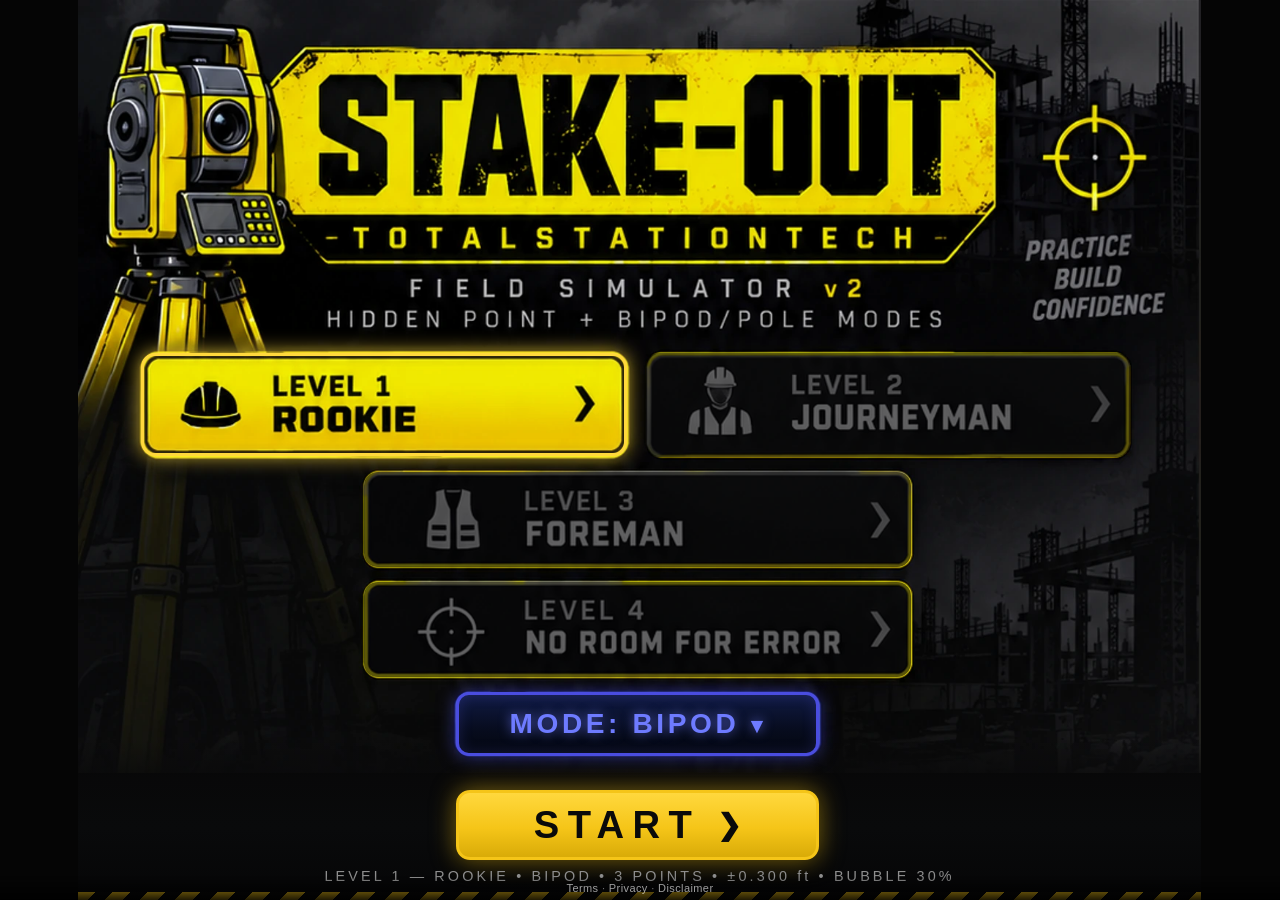
<file: index.html>
<!DOCTYPE html>
<html lang="en">
<head>
<meta charset="UTF-8" />
<meta name="viewport" content="width=device-width, initial-scale=1.0" />
<title>STAKE-OUT — TotalStationTech Field Simulator</title>
<meta name="description" content="Stake-Out: a browser-based total-station staking simulator by TotalStationTech. Hunt the hidden point, level the bubble, measure within tolerance." />
<link rel="stylesheet" href="css/styles.css" />
</head>
<body>

<!-- ====================================================================== -->
<!-- SCREEN 1 — MAIN MENU                                                   -->
<!-- ====================================================================== -->
<section id="screen-menu" class="screen">
  <div class="stage stage--menu">

    <!-- the dark apron below the artwork that carries the START button -->
    <div class="menu-band" aria-hidden="true"></div>

    <div class="course-complete" id="courseComplete" hidden>
      <span>★ COURSE COMPLETE — ALL FOUR LEVELS STAKED ★</span>
    </div>

    <!-- level select: real buttons sitting over the four rows in the art -->
    <div class="level-hit lvl1" data-level="0" role="button" tabindex="0"
         aria-label="Level 1 — Rookie"><span class="hit-ring"></span></div>
    <div class="level-hit lvl2" data-level="1" role="button" tabindex="0"
         aria-label="Level 2 — Journeyman"><span class="hit-ring"></span></div>
    <div class="level-hit lvl3" data-level="2" role="button" tabindex="0"
         aria-label="Level 3 — Foreman"><span class="hit-ring"></span></div>
    <div class="level-hit lvl4" data-level="3" role="button" tabindex="0"
         aria-label="Level 4 — No Room For Error"><span class="hit-ring"></span></div>

    <!-- mode selector, over the blue pill in the art -->
    <div class="mode-hit">
      <select id="modeSelect" aria-label="Instrument mode">
        <option value="bipod">MODE: BIPOD</option>
        <option value="pole">MODE: POLE</option>
      </select>
      <span class="mode-face" id="modeFace" aria-hidden="true">MODE: BIPOD <b>&#9662;</b></span>
    </div>

    <!-- START: not in the concept art, styled to match the level ribbons -->
    <button type="button" id="startBtn" class="ribbon-btn start-btn">
      <span class="ribbon-label">START</span>
      <span class="ribbon-chev">&#10095;</span>
    </button>

    <p class="menu-hint" id="menuHint">LEVEL 1 &mdash; ROOKIE &nbsp;&bull;&nbsp; BIPOD &nbsp;&bull;&nbsp; 3 POINTS &nbsp;&bull;&nbsp; &plusmn;0.300 ft</p>
  </div>
</section>


<!-- ====================================================================== -->
<!-- SCREEN 2 — PLAYER UI                                                   -->
<!-- ====================================================================== -->
<section id="screen-player" class="screen">
  <!-- portrait nudge, sits in the letterbox above the instrument; see
       .rotate-hint in styles.css -->
  <p class="rotate-hint">&#8635; ROTATE TO PLAY</p>

  <!-- ==================================================================== -->
  <!-- V12: THE INSTRUMENT IS A STACK OF REAL IMAGE LAYERS                  -->
  <!-- Every piece of the V12 art is its own <img>, registered to the same  -->
  <!-- 1920x960 frame and placed in percentages of it (see "SCREEN 2" in    -->
  <!-- styles.css). Nothing below recreates the artwork in CSS. The parts   -->
  <!-- that move -- triangles, point glow, bubble, LCD digits -- are drawn  -->
  <!-- onto canvases from sprites cut from the same art (js/ui-skin.js).   -->
  <!-- The art is generated from reference/UI_scaled_up by                  -->
  <!-- tools/prep_v12_layers.py.                                            -->
  <!-- ==================================================================== -->
  <div class="stage stage--player" id="playerStage">

    <!-- static art, back to front -->
    <picture><source type="image/webp" srcset="assets/img/v12/bezel.webp" /><img class="layer layer-bezel" src="assets/img/v12/bezel.png" alt="" draggable="false" /></picture>
    <picture><source type="image/webp" srcset="assets/img/v12/screen.webp" /><img class="layer layer-screen" src="assets/img/v12/screen.png" alt="" draggable="false" /></picture>
    <picture><source type="image/webp" srcset="assets/img/v12/logo_top.webp" /><img class="layer layer-logo-top" src="assets/img/v12/logo_top.png" alt="" draggable="false" /></picture>
    <picture><source type="image/webp" srcset="assets/img/v12/logo_bottom.webp" /><img class="layer layer-logo-bottom" src="assets/img/v12/logo_bottom.png" alt="" draggable="false" /></picture>

    <!-- header: LEVEL X | POINT Y OF Z, in the black strip either side of the
         logo at the top of the bezel -->
    <div class="hud-head">
      <span class="hud-side hud-left"><span class="hud-y">LEVEL</span> <span class="hud-w" id="hudLevel">1</span></span>
      <span class="hud-side hud-right"><span class="hud-y">POINT</span> <span class="hud-w" id="hudPoint">1</span>
        <span class="hud-y">OF</span> <span class="hud-w" id="hudTotal">3</span></span>
    </div>

    <!-- ------------------------------------------------------------------ -->
    <!-- THE TWO DATA-COLLECTOR PANELS                                       -->
    <!-- Each gauge is its face (an image layer cut from the art, so it can  -->
    <!-- grey out on its own), a canvas for the moving parts, and a frame.   -->
    <!-- The frame lies over the panel outline painted into the art and      -->
    <!-- re-colours it: yellow for POINT POSITION, green for BUBBLE LEVEL,   -->
    <!-- thin while idle and bold while that panel is the one the player may -->
    <!-- touch. app.js drives .is-active / .is-idle on the frames and        -->
    <!-- .is-dim on the faces, canvases and readouts, from the engine's      -->
    <!-- onPanelState.                                                       -->
    <!-- ------------------------------------------------------------------ -->

    <!-- left panel: point position — YELLOW frame -->
    <picture><source type="image/webp" srcset="assets/img/v12/dial_face.webp" /><img class="layer layer-dial" src="assets/img/v12/dial_face.png" alt="" draggable="false" id="dialFace" /></picture>
    <canvas id="posCanvas" class="gauge pos-gauge" width="856" height="856"
            aria-label="Point position gauge"></canvas>
    <div class="panel-frame frame-pos is-idle" id="framePos" aria-hidden="true"></div>

    <!-- right panel: bubble level — GREEN frame.
         data-nomeasure is load-bearing: the vial is a CONTROL surface, not a
         measure surface. Without it the stage's tap-to-measure handler treats
         every touch on the vial as a shot, which on a phone means each attempt
         to level the bubble logs a point and resets the bubble underneath your
         thumb. Harmless on desktop (you steer by hovering, never clicking);
         fatal on touch, where steering IS touching. -->
    <picture><source type="image/webp" srcset="assets/img/v12/vial_face.webp" /><img class="layer layer-vial" src="assets/img/v12/vial_face.png" alt="" draggable="false" id="vialFace" /></picture>
    <canvas id="bubbleCanvas" class="gauge bub-gauge" width="860" height="860"
            data-nomeasure aria-label="Bubble level gauge"></canvas>
    <div class="panel-frame frame-bub is-idle" id="frameBub" aria-hidden="true"></div>

    <!-- numeric readouts, in the LEFT / RIGHT and TO / AWAY boxes. The spans
         carry the values as text (screen readers, headless checks); the
         canvas shows them in the V12 LCD glyphs. -->
    <div class="readout ro-1">
      <canvas class="ro-canvas" id="roCanvasLR" aria-hidden="true"></canvas>
      <span class="ro-v" id="roLeft">---</span>
      <span class="ro-v" id="roRight">---</span>
      <span class="ro-u">ft</span>
    </div>
    <div class="readout ro-2">
      <canvas class="ro-canvas" id="roCanvasTA" aria-hidden="true"></canvas>
      <span class="ro-v" id="roTo">---</span>
      <span class="ro-v" id="roAway">---</span>
      <span class="ro-u">ft</span>
    </div>

    <!-- TIMESTAMP: the level stopwatch, in the right-hand LCD box -->
    <div class="lcd" id="lcdClock" role="timer" aria-label="Level elapsed time">
      <canvas class="lcd-canvas" id="lcdCanvas" aria-hidden="true"></canvas>
    </div>

    <!-- the pads and MEASURE buttons: real art, one image each, so each can
         show its own state -->
    <picture><source type="image/webp" srcset="assets/img/v12/pad_l.webp" /><img class="layer layer-pad-l" src="assets/img/v12/pad_l.png" alt="" draggable="false" id="artPadL" /></picture>
    <picture><source type="image/webp" srcset="assets/img/v12/pad_r.webp" /><img class="layer layer-pad-r" src="assets/img/v12/pad_r.png" alt="" draggable="false" id="artPadR" /></picture>
    <picture><source type="image/webp" srcset="assets/img/v12/meas_l.webp" /><img class="layer layer-meas-l" src="assets/img/v12/meas_l.png" alt="" draggable="false" id="artMeasL" /></picture>
    <picture><source type="image/webp" srcset="assets/img/v12/meas_r.webp" /><img class="layer layer-meas-r" src="assets/img/v12/meas_r.png" alt="" draggable="false" id="artMeasR" /></picture>

    <!-- ------------------------------------------------------------------ -->
    <!-- TOUCH CONTROLS                                                       -->
    <!-- Real hotspots sitting over the two round pads and the MEASURE       -->
    <!-- buttons in the art. The pads do DIFFERENT jobs: the left is a       -->
    <!-- four-way D-pad for walking, the right an analog joystick for the    -->
    <!-- bubble. Both MEASURE buttons fire the same shot the desktop click   -->
    <!-- fires. Pointer events, so a mouse on desktop uses this identical    -->
    <!-- path -- no touch-only branch.                                       -->
    <!-- data-nomeasure marks the whole cluster as "do not let the global     -->
    <!-- tap-to-measure handler see taps that started in here".               -->
    <!-- V12 changes only WHERE these sit (on the new art) and how big they  -->
    <!-- are -- the elements, classes and bindings are exactly V11.2's.      -->
    <!-- ------------------------------------------------------------------ -->
    <div class="tc" id="touchControls" data-nomeasure>
      <!-- LEFT pad: a real four-way D-PAD. Discrete up/down/left/right, one
           direction per thumb, no diagonals and no analog travel. Four wedges
           tile the whole pad, so every pixel of it belongs to exactly one
           direction. -->
      <button type="button" tabindex="-1" class="tc-hit tc-dir dir-up"    data-dir="up"    aria-label="Walk up"></button>
      <button type="button" tabindex="-1" class="tc-hit tc-dir dir-left"  data-dir="left"  aria-label="Walk left"></button>
      <button type="button" tabindex="-1" class="tc-hit tc-dir dir-right" data-dir="right" aria-label="Walk right"></button>
      <button type="button" tabindex="-1" class="tc-hit tc-dir dir-down"  data-dir="down"  aria-label="Walk down"></button>

      <!-- RIGHT pad: the analog joystick that levels the bubble. One round
           zone covering the whole pad; the nub follows the thumb so you can
           see what the stick registered. -->
      <div class="tc-stick stick-r" id="stickBubble" role="button" tabindex="-1"
           aria-label="Bubble level stick"><span class="stick-nub"></span></div>

      <button type="button" tabindex="-1" class="tc-hit tc-measure meas-l" aria-label="Measure" disabled></button>
      <button type="button" tabindex="-1" class="tc-hit tc-measure meas-r" aria-label="Measure" disabled></button>
    </div>

    <!-- the way out of a level with a thumb: the TOTALSTATIONTECH plate along
         the bottom of the bezel quits to the main menu, same as ESC. -->
    <button type="button" id="quitPlate" class="quit-plate" data-nomeasure
            aria-label="Quit to the main menu"></button>

    <p class="shot-msg" id="shotMsg"></p>

    <!-- start gate -->
    <div class="start-gate" id="startGate">
      <div>
        <p class="sg-1">PRESS SPACEBAR</p>
        <p class="sg-2">OR CLICK TO START</p>
        <p class="sg-3">W A S D <em>or the LEFT D-PAD</em> to walk &nbsp;&bull;&nbsp; the <em>RIGHT JOYSTICK</em>, the arrow keys, or the cursor held on the vial levels the bubble (inverted) &mdash; let go and it runs back out<br />
           Only the <em>boldly framed</em> panel is live &nbsp;&bull;&nbsp; BIPOD hands control back and forth; POLE keeps both live at once<br />
           MEASURE unlocks when both panels go live<br />
           Tap the <em>TOTALSTATIONTECH plate</em> or press <em>ESC</em> to quit to the menu</p>
      </div>
    </div>
  </div>
</section>


<!-- ====================================================================== -->
<!-- SCREEN 3 — FIELD REPORT                                                -->
<!-- ====================================================================== -->
<section id="screen-report" class="screen">
  <div class="stage stage--report">

    <div class="report-band" aria-hidden="true"></div>

    <!-- meta block values (labels are baked into the artwork) -->
    <div class="meta-val meta-1" id="metaJob">STAKE-OUT SIM</div>
    <div class="meta-val meta-2" id="metaDate">&mdash;</div>
    <div class="meta-val meta-3" id="metaOperator">FIELD CREW</div>
    <div class="meta-val meta-4" id="metaInstrument">SIMULATED TS</div>

    <!-- the ten row slots, drawn over the artwork's table body -->
    <div class="report-body" id="reportBody"></div>

    <!-- summary figures -->
    <div class="sum sum-1" id="sumTotal">0</div>
    <div class="sum sum-2 ok" id="sumPassed">0</div>
    <div class="sum sum-3 bad" id="sumFailed">0</div>
    <div class="sum sum-4" id="sumRate">0%</div>

    <!-- buttons: new, styled to match the report's ticket look -->
    <div class="report-actions">
      <button type="button" id="saveQuitBtn" class="ticket-btn ticket-btn--ghost">SAVE / QUIT</button>
      <button type="button" id="continueBtn" class="ticket-btn">CONTINUE &#10095;</button>
    </div>
    <p class="report-note" id="reportNote"></p>
  </div>
</section>

<!-- ====================================================================== -->
<!-- DOWNLOAD-CONFIRM MODAL                                                 -->
<!-- Everything you read here -- the header, the CSV mark, the question and -->
<!-- both button plates -- is painted into download_menu_only.png. The      -->
<!-- three buttons below are transparent hotspots laid over the art where   -->
<!-- it draws them, so the modal is the artwork and the controls are real.  -->
<!-- ====================================================================== -->
<div class="dl-overlay" id="dlOverlay" hidden>
  <div class="dl-card" id="dlCard" role="dialog" aria-modal="true"
       aria-label="Do you wish to download the scorecard?">
    <button type="button" class="dl-hit dl-yes"   id="dlYes"   aria-label="Heck yeah, download the scorecard"></button>
    <button type="button" class="dl-hit dl-no"    id="dlNo"    aria-label="lol no, skip the download"></button>
    <button type="button" class="dl-hit dl-close" id="dlClose" aria-label="Close without downloading"></button>
  </div>
</div>

<!-- Legal links for the training simulator. No consent gate: nothing is
     uploaded and nothing here feeds field layout. Kept outside the screens
     so it never lands on the measured instrument art. -->
<div id="legalBar">
  <a href="https://totalstationtech.com/terms.html" target="_blank" rel="noopener">Terms</a> &middot;
  <a href="https://totalstationtech.com/privacy.html" target="_blank" rel="noopener">Privacy</a> &middot;
  <a href="https://totalstationtech.com/disclaimer.html" target="_blank" rel="noopener">Disclaimer</a>
</div>

<script src="js/game-engine.js"></script>
<script src="js/ui-skin.js"></script>
<script src="js/app.js"></script>
</body>
</html>
</file>
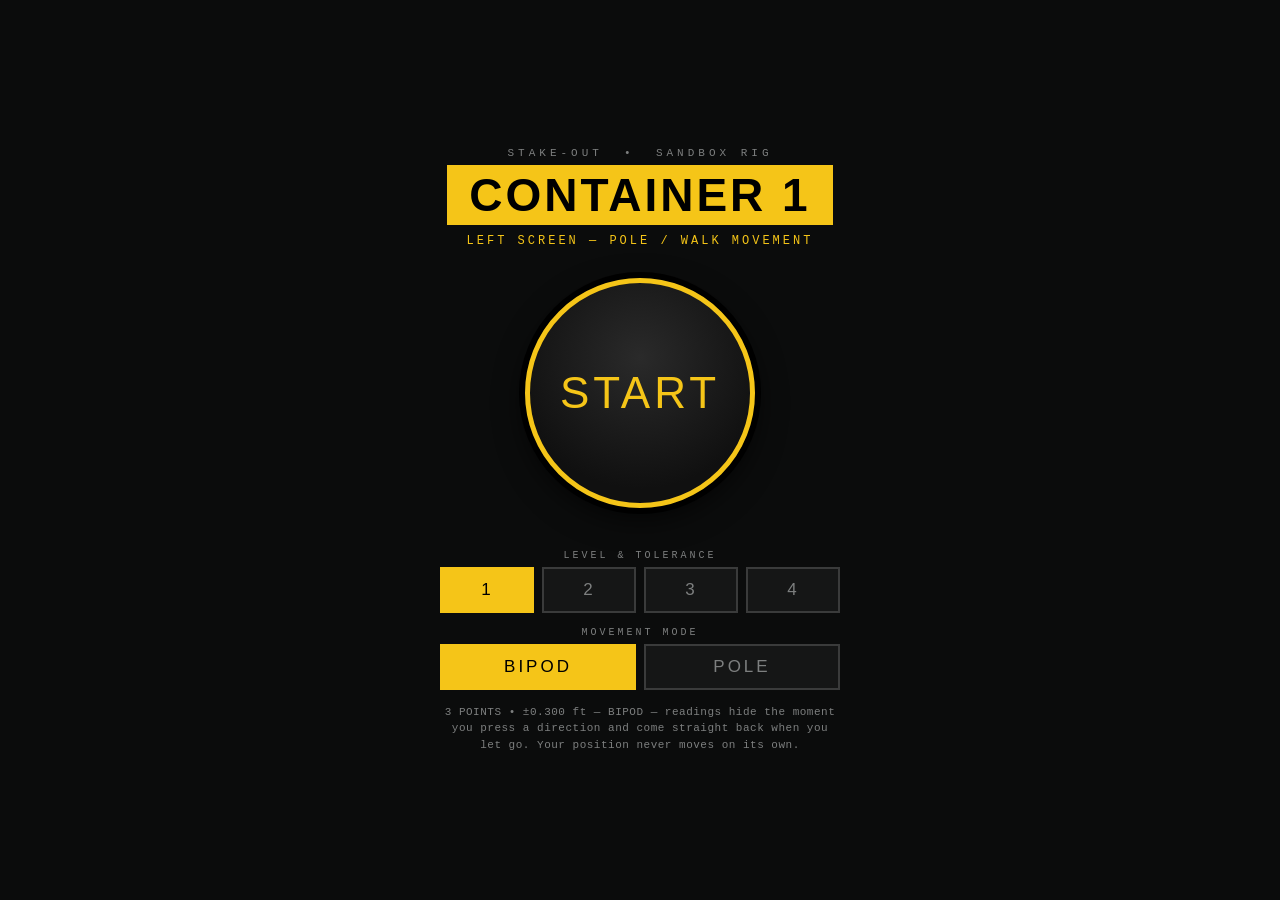
<file: sandbox-test/index.html>
<!DOCTYPE html>
<html lang="en">
<head>
<meta charset="UTF-8" />
<meta name="viewport" content="width=device-width, initial-scale=1.0, viewport-fit=cover, maximum-scale=1.0, user-scalable=no" />
<title>STAKE-OUT — Sandbox Test Container</title>
<meta name="robots" content="noindex" />
<meta name="description" content="Isolated sandbox rig for testing Stake-Out screen mechanics one at a time. Not the game." />
<!-- inline so the rig pulls in no external asset of any kind -->
<link rel="icon" href="data:image/svg+xml,%3Csvg xmlns='http://www.w3.org/2000/svg' viewBox='0 0 32 32'%3E%3Crect width='32' height='32' fill='%230b0c0c'/%3E%3Ccircle cx='16' cy='16' r='9' fill='none' stroke='%23f5c518' stroke-width='3'/%3E%3C/svg%3E" />
<link rel="stylesheet" href="css/sandbox.css" />
</head>
<body>

<!-- ====================================================================== -->
<!-- START — the entry point. Nothing else is live until START is pressed.  -->
<!-- ====================================================================== -->
<section id="screen-start" class="screen is-active">
  <div class="start-wrap">
    <p class="sb-kicker">STAKE-OUT &nbsp;&bull;&nbsp; SANDBOX RIG</p>
    <h1 class="sb-title">CONTAINER 1</h1>
    <p class="sb-sub">LEFT SCREEN — POLE / WALK MOVEMENT</p>

    <button type="button" id="startBtn" class="start-btn">START</button>

    <!-- test-rig options. Not part of the shipping game shell. -->
    <div class="opt-block">
      <p class="opt-label">LEVEL &amp; TOLERANCE</p>
      <div class="opt-row" id="levelPicker">
        <button type="button" class="opt-btn is-on" data-level="0">1</button>
        <button type="button" class="opt-btn" data-level="1">2</button>
        <button type="button" class="opt-btn" data-level="2">3</button>
        <button type="button" class="opt-btn" data-level="3">4</button>
      </div>

      <p class="opt-label">MOVEMENT MODE</p>
      <div class="opt-row" id="modePicker">
        <button type="button" class="opt-btn wide is-on" data-mode="bipod">BIPOD</button>
        <button type="button" class="opt-btn wide" data-mode="pole">POLE</button>
      </div>

      <p class="opt-hint" id="optHint">&nbsp;</p>
    </div>
  </div>
</section>


<!-- ====================================================================== -->
<!-- CONTAINER 1 — position gauge, readout cards, 4-way pad, MEASURE.       -->
<!-- No bubble vial, no clock, no right-screen anything.                    -->
<!-- ====================================================================== -->
<section id="screen-c1" class="screen">
  <div class="rig" id="rig">

    <header class="hud">
      <button type="button" id="backBtn" class="hud-back" aria-label="Back to start">&#10094;</button>
      <span class="hud-seg"><i>LVL</i> <b id="hudLevel">1</b></span>
      <span class="hud-seg"><i>PT</i> <b id="hudPoint">1</b> <i>/</i> <b id="hudTotal">3</b></span>
      <span class="hud-seg"><i>MODE</i> <b id="hudMode">BIPOD</b></span>
      <span class="hud-seg"><i>TOL</i> <b id="hudTol">0.300</b></span>
    </header>

    <!-- the round "map": dial face, yellow directional arrows, and the white
         point pip that hides itself while a direction is held -->
    <div class="gauge-wrap">
      <canvas id="posCanvas" class="gauge" width="856" height="856"
              aria-label="Point position gauge"></canvas>
    </div>

    <!-- live readout cards -->
    <div class="cards">
      <div class="card" id="cardLR">
        <div class="card-heads">
          <span id="hLeft">LEFT</span><span id="hRight">RIGHT</span>
        </div>
        <div class="card-val"><b id="vLR">---</b><i>ft</i></div>
      </div>
      <div class="card" id="cardTA">
        <div class="card-heads">
          <span id="hTo">TO</span><span id="hAway">AWAY</span>
        </div>
        <div class="card-val"><b id="vTA">---</b><i>ft</i></div>
      </div>
    </div>

    <!-- controls: discrete 4-way pad + the ONLY thing that measures -->
    <div class="controls">
      <div class="dpad" id="dpad">
        <button type="button" tabindex="-1" class="dbtn d-up"    data-dir="up"    aria-label="Walk up">&#9650;</button>
        <button type="button" tabindex="-1" class="dbtn d-left"  data-dir="left"  aria-label="Walk left">&#9664;</button>
        <button type="button" tabindex="-1" class="dbtn d-right" data-dir="right" aria-label="Walk right">&#9654;</button>
        <button type="button" tabindex="-1" class="dbtn d-down"  data-dir="down"  aria-label="Walk down">&#9660;</button>
        <span class="dpad-hub" aria-hidden="true"></span>
      </div>

      <button type="button" id="measureBtn" class="measure" aria-label="Measure point">
        <span>MEASURE</span>
      </button>
    </div>

    <p class="shot-msg" id="shotMsg"></p>
  </div>

  <!-- end-of-round card -->
  <div class="done-overlay" id="doneOverlay" hidden>
    <div class="done-card">
      <h2 id="doneTitle">ROUND COMPLETE</h2>
      <div class="done-stats">
        <div><b id="dTotal">0</b><i>POINTS</i></div>
        <div><b id="dPass" class="ok">0</b><i>PASSED</i></div>
        <div><b id="dFail" class="bad">0</b><i>FAILED</i></div>
      </div>
      <ul class="done-list" id="doneList"></ul>
      <div class="done-actions">
        <button type="button" id="againBtn" class="opt-btn wide is-on">RUN AGAIN</button>
        <button type="button" id="doneBackBtn" class="opt-btn wide">START SCREEN</button>
      </div>
    </div>
  </div>
</section>

<!-- VENDORED copy of the main build's js/game-engine.js.
     Netlify publishes this folder AS THE SITE ROOT, so nothing above
     sandbox-test/ exists on the deployed site and "../js/..." 404s. Keep
     this in sync with ../js/game-engine.js -- see README, "Known port-back
     cleanup". -->
<script src="js/game-engine.js"></script>
<script src="js/container1.js"></script>
</body>
</html>
</file>
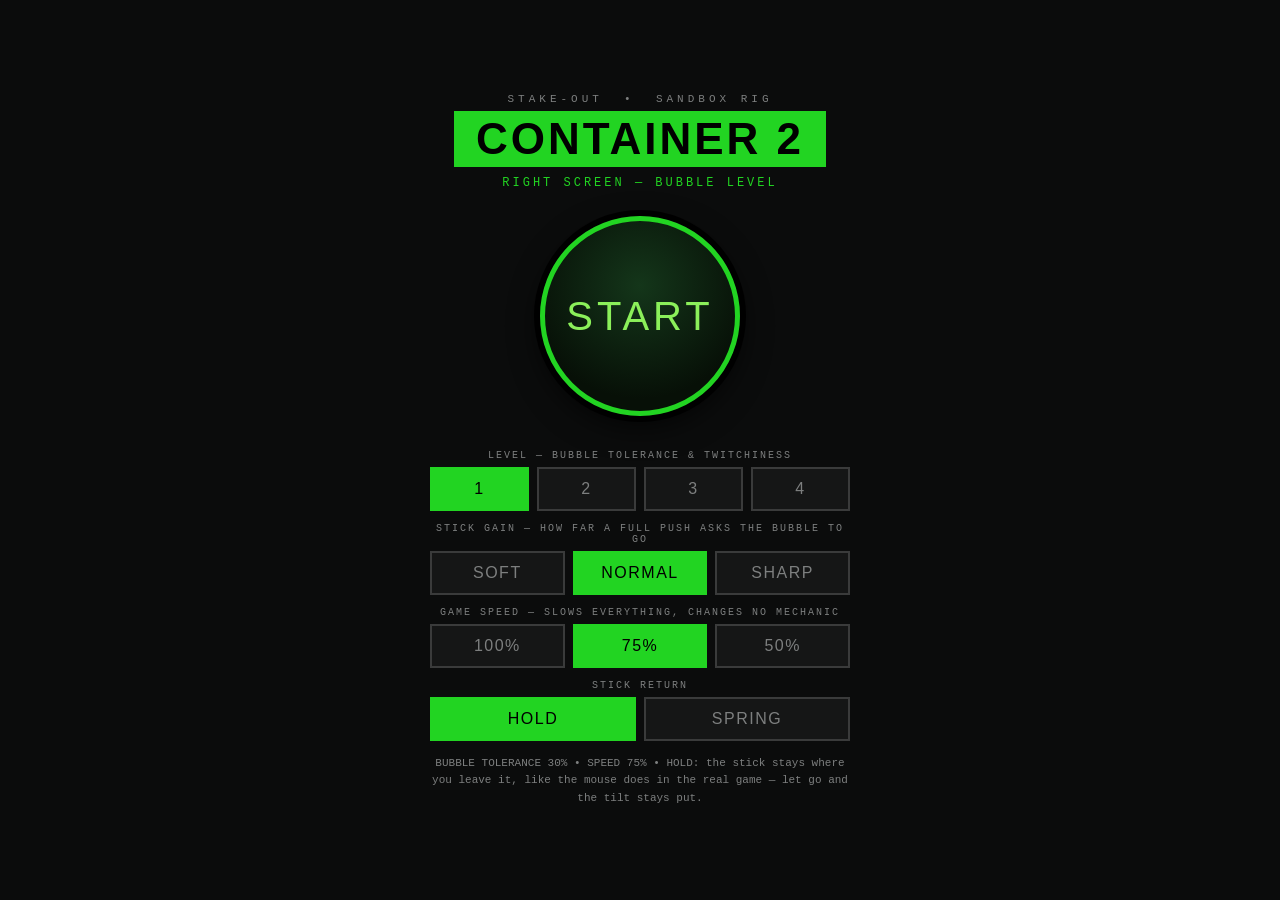
<file: sandbox-test/container2/index.html>
<!DOCTYPE html>
<html lang="en">
<head>
<meta charset="UTF-8" />
<meta name="viewport" content="width=device-width, initial-scale=1.0, viewport-fit=cover, maximum-scale=1.0, user-scalable=no" />
<title>STAKE-OUT — Container 2 (Bubble Level)</title>
<meta name="robots" content="noindex" />
<link rel="icon" href="data:image/svg+xml,%3Csvg xmlns='http://www.w3.org/2000/svg' viewBox='0 0 32 32'%3E%3Crect width='32' height='32' fill='%230b0c0c'/%3E%3Ccircle cx='16' cy='16' r='9' fill='none' stroke='%2322d422' stroke-width='3'/%3E%3C/svg%3E" />
<link rel="stylesheet" href="css/container2.css" />
</head>
<body>

<!-- ====================================================================== -->
<!-- START — nothing else is live until START is pressed.                   -->
<!-- ====================================================================== -->
<section id="screen-start" class="screen is-active">
  <div class="start-wrap">
    <p class="sb-kicker">STAKE-OUT &nbsp;&bull;&nbsp; SANDBOX RIG</p>
    <h1 class="sb-title">CONTAINER 2</h1>
    <p class="sb-sub">RIGHT SCREEN — BUBBLE LEVEL</p>

    <button type="button" id="startBtn" class="start-btn">START</button>

    <div class="opt-block">
      <p class="opt-label">LEVEL — BUBBLE TOLERANCE &amp; TWITCHINESS</p>
      <div class="opt-row" id="levelPicker">
        <button type="button" class="opt-btn is-on" data-level="0">1</button>
        <button type="button" class="opt-btn" data-level="1">2</button>
        <button type="button" class="opt-btn" data-level="2">3</button>
        <button type="button" class="opt-btn" data-level="3">4</button>
      </div>

      <p class="opt-label">STICK GAIN — HOW FAR A FULL PUSH ASKS THE BUBBLE TO GO</p>
      <div class="opt-row" id="gainPicker">
        <button type="button" class="opt-btn wide" data-gain="0.6">SOFT</button>
        <button type="button" class="opt-btn wide is-on" data-gain="1">NORMAL</button>
        <button type="button" class="opt-btn wide" data-gain="1.4">SHARP</button>
      </div>

      <p class="opt-label">GAME SPEED — SLOWS EVERYTHING, CHANGES NO MECHANIC</p>
      <div class="opt-row" id="speedPicker">
        <button type="button" class="opt-btn wide" data-speed="1">100%</button>
        <button type="button" class="opt-btn wide is-on" data-speed="0.75">75%</button>
        <button type="button" class="opt-btn wide" data-speed="0.5">50%</button>
      </div>

      <p class="opt-label">STICK RETURN</p>
      <div class="opt-row" id="returnPicker">
        <button type="button" class="opt-btn wide is-on" data-return="hold">HOLD</button>
        <button type="button" class="opt-btn wide" data-return="spring">SPRING</button>
      </div>

      <p class="opt-hint" id="optHint">&nbsp;</p>
    </div>
  </div>
</section>


<!-- ====================================================================== -->
<!-- CONTAINER 2 — vial, joystick, MEASURE. No map, no arrows, no clock.    -->
<!-- ====================================================================== -->
<section id="screen-c2" class="screen">
  <div class="rig" id="rig">

    <header class="hud">
      <button type="button" id="backBtn" class="hud-back" aria-label="Back to start">&#10094;</button>
      <span class="hud-seg"><i>LVL</i> <b id="hudLevel">1</b></span>
      <span class="hud-seg"><i>TOL</i> <b id="hudTol">30</b><i>%</i></span>
      <span class="hud-seg"><i>GAIN</i> <b id="hudGain">NORMAL</b></span>
      <span class="hud-seg"><i>STICK</i> <b id="hudReturn">HOLD</b></span>
      <span class="hud-seg"><i>SPEED</i> <b id="hudSpeed">75%</b></span>
    </header>

    <!-- the vial. pointer-events are off so the engine's own mouse handler
         can never compete with the joystick for control of the bubble. -->
    <div class="gauge-wrap">
      <canvas id="bubbleCanvas" class="gauge" width="860" height="860"
              aria-label="Bubble level gauge"></canvas>
    </div>

    <!-- live telemetry: proves the inverse relationship numerically -->
    <div class="telem" id="telem">
      <div class="t-cell"><i>STICK</i><b id="tStick">0.00, 0.00</b></div>
      <div class="t-cell"><i>TARGET</i><b id="tTarget">0.00, 0.00</b></div>
      <div class="t-cell"><i>VERDICT</i><b id="tVerdict" class="idle">IDLE</b></div>
    </div>

    <div class="controls">
      <!-- analog stick: continuous vector, not four discrete buttons -->
      <div class="stick" id="stick" role="application" aria-label="Bubble level joystick">
        <span class="stick-ring" aria-hidden="true"></span>
        <span class="stick-cross" aria-hidden="true"></span>
        <span class="stick-nub" id="stickNub" aria-hidden="true"></span>
      </div>

      <div class="right-col">
        <button type="button" id="measureBtn" class="measure" aria-label="Measure point">
          <span>MEASURE</span>
        </button>
        <button type="button" id="rerollBtn" class="reroll">NEW TILT</button>
      </div>
    </div>

    <p class="shot-msg" id="shotMsg"></p>
    <ul class="shot-log" id="shotLog"></ul>
  </div>
</section>

<!-- The vendored engine one level up, INSIDE the published folder.
     Netlify serves sandbox-test/ as the site root, so this resolves to
     /js/game-engine.js -- the same copy Container 1 loads. Not a second
     duplicate; see ../README.md, "Known port-back cleanup". -->
<script src="../js/game-engine.js"></script>
<script src="js/container2.js"></script>
</body>
</html>
</file>
<file: css/styles.css>
/* ==========================================================================
   STAKE-OUT V12 — TotalStationTech field simulator
   --------------------------------------------------------------------------
   Every screen is a .stage: a fixed-aspect box carrying one of the concept-art
   PNGs as its background, with real controls positioned on top in percentages
   measured off the artwork itself. Sizes inside a stage use container units
   (1cqw = 1% of stage width) so the whole screen scales as one piece.
   ========================================================================== */

:root {
  --yellow:        #f5c518;
  --yellow-bright: #ffd83d;
  --blue:          #6e7bff;
  --blue-deep:     #4a4de0;
  --green:         #22d422;
  --red:           #e53935;
  --panel-ink:     #151616;  /* sampled from the player-UI panel interiors */
  --hud-ink:       #0d0e0d;  /* sampled from the player-UI header strip     */

  --font-display: 'Arial Narrow', 'Helvetica Neue', Arial, Helvetica, sans-serif;
  --font-mono:    'Courier New', Consolas, 'Liberation Mono', monospace;
}

* { box-sizing: border-box; }

html, body {
  margin: 0;
  padding: 0;
  background: #050505;
  color: var(--yellow);
  font-family: var(--font-mono);
  min-height: 100%;
  overflow-x: hidden;
}

body {
  user-select: none; -webkit-user-select: none;
  /* a thumb held on a D-pad must not drag the page or pull-to-refresh */
  overscroll-behavior: none;
}

/* ---- scroll lock while playing ------------------------------------------
   app.js puts .is-playing on <html> for the duration of the player screen.
   Sizing in dvh stops the page OVERFLOWING; this stops it MOVING at all, which
   is a different problem: on a phone a drag that starts on the instrument can
   still pan the page, rubber-band it, or retract the address bar mid-shot, and
   any of those shift the gauges under your thumb while you are trying to level
   a bubble to three percent.

   position:fixed on both elements is what actually pins it -- overflow:hidden
   alone is ignored on the body by mobile Safari. touch-action:none then stops
   the browser claiming any drag as a scroll or pinch-zoom gesture before the
   game ever sees it. The menu and the field report are deliberately left
   scrollable; only play is locked. */
html.is-playing, html.is-playing body {
  position: fixed;
  inset: 0;
  width: 100%;
  height: 100%;
  overflow: hidden;
  touch-action: none;
  overscroll-behavior: none;
}

/* ---- screens ------------------------------------------------------------ */
/* Sizing uses dvh, the DYNAMIC viewport height, with vh kept above it as the
   fallback for browsers that don't know dvh. This matters only on phones: vh
   there is the LARGE viewport, measured as if the address bar were retracted,
   so a box sized to 100vh is always taller than what you can actually see and
   the page always has somewhere to scroll to. dvh is the height that is really
   visible right now, so the stage fits and there is nothing to scroll. */
.screen { display: none; }
.screen.is-active {
  display: grid;
  place-items: center;
  min-height: 100vh;
  min-height: 100dvh;
  padding: 0;
}

.stage {
  position: relative;
  container-type: size;
  width: min(100vw, calc(100vh * var(--aw) / var(--ah)));
  width: min(100vw, calc(100dvh * var(--aw) / var(--ah)));
  aspect-ratio: var(--aw) / var(--ah);
  background-repeat: no-repeat;
  background-position: top center;
  background-size: 100% auto;
  overflow: hidden;
}

/* Each stage names its art twice: a plain url() that every browser understands,
   then an image-set() that browsers supporting it use to pick the WebP instead.
   The WebP copies are ~89% smaller (546 KB vs 4.9 MB across the three), and
   anything too old to parse image-set() simply keeps the PNG above it. */
.stage--menu {
  --aw: 1535; --ah: 1230;
  background-image: url("../assets/img/main_menu.png");
  background-image: image-set(url("../assets/img/main_menu.webp") type("image/webp"),
                              url("../assets/img/main_menu.png")  type("image/png"));
}
/* V12: the player stage carries no background image -- the instrument is a
   stack of <img> layers inside it (see SCREEN 2 below). Its frame is the V12
   art cropped to the instrument, 1920x960: at 2:1 it fills far more of a
   landscape phone (about 2.2:1) than V11's 3:2 did, which is most of the
   V12 size increase on mobile. */
.stage--player {
  --aw: 1920; --ah: 960;
  cursor: crosshair;
}
.stage--report {
  --aw: 1536; --ah: 1190;
  background-image: url("../assets/img/field_report.png");
  background-image: image-set(url("../assets/img/field_report.webp") type("image/webp"),
                              url("../assets/img/field_report.png")  type("image/png"));
  background-color: #000;
}

/* ==========================================================================
   SCREEN 1 — MAIN MENU
   ========================================================================== */

/* apron below the artwork carrying the START button */
.menu-band {
  position: absolute; left: 0; right: 0;
  top: 82%; bottom: 0;
  background: linear-gradient(to bottom,
              rgba(9,9,10,0) 0%, rgba(9,9,10,.78) 26%, #090a0b 55%, #060607 100%);
  pointer-events: none;
}
.menu-band::after {
  content: ""; position: absolute; left: 0; right: 0; bottom: 0; height: 0.7cqw;
  background-image: repeating-linear-gradient(135deg,
                    var(--yellow) 0 1.1cqw, #0a0a0a 1.1cqw 2.2cqw);
  opacity: .85;
}

.course-complete {
  position: absolute; left: 50%; top: 1.4%;
  transform: translateX(-50%);
  z-index: 6;
  background: linear-gradient(180deg, var(--yellow-bright), var(--yellow));
  color: #0a0a0a;
  font-family: var(--font-display);
  font-weight: 700; letter-spacing: .22cqw;
  font-size: 1.55cqw; padding: .75cqw 2.4cqw;
  clip-path: polygon(1.1cqw 0, 100% 0, calc(100% - 1.1cqw) 100%, 0 100%);
  box-shadow: 0 0 2.5cqw rgba(245,197,24,.55);
  animation: ccPulse 1.6s ease-in-out infinite;
}
@keyframes ccPulse { 0%,100% { opacity: 1; } 50% { opacity: .62; } }

/* --- level rows ----------------------------------------------------------
   The artwork bakes Level 1 in as the highlighted row, so selection state is
   drawn here instead: unselected rows get a dark veil, the selected row gets
   a bright ring and glow. That reads correctly whichever row is chosen. */
.level-hit {
  position: absolute;
  border: 0; padding: 0; margin: 0;
  background: rgba(4,4,5,.62);
  border-radius: 1.25cqw;
  cursor: pointer;
  transition: background .14s ease, box-shadow .14s ease;
}
.level-hit:hover  { background: rgba(4,4,5,.34); }
.level-hit:focus-visible { outline: .22cqw solid #fff; outline-offset: .2cqw; }

.level-hit .hit-ring {
  position: absolute; inset: 0;
  border-radius: 1.25cqw;
  border: .32cqw solid transparent;
  transition: border-color .14s ease, box-shadow .14s ease;
  pointer-events: none;
}
.level-hit.is-selected { background: rgba(4,4,5,0); }
.level-hit.is-selected .hit-ring {
  border-color: var(--yellow-bright);
  box-shadow: 0 0 1.8cqw rgba(255,216,61,.85), inset 0 0 1.2cqw rgba(255,216,61,.35);
}

.lvl1 { left: 5.60%;  top: 39.27%; width: 43.32%; height: 11.38%; }
.lvl2 { left: 50.55%; top: 39.19%; width: 43.13%; height: 11.54%; }
.lvl3 { left: 25.47%; top: 52.44%; width: 48.66%; height: 10.57%; }
.lvl4 { left: 25.47%; top: 64.63%; width: 48.66%; height: 10.57%; }

/* --- mode pill -----------------------------------------------------------
   Redrawn rather than overlaid: the artwork's pill says "BIPOD", so the text
   has to be ours to be able to say "POLE". Styled to match the art's pill. */
.mode-hit {
  position: absolute;
  left: 33.62%; top: 76.91%; width: 32.38%; height: 7.07%;
  border-radius: 1.15cqw;
  background: linear-gradient(180deg, #101a42 0%, #070c1e 60%, #04070f 100%);
  border: .3cqw solid var(--blue-deep);
  box-shadow: 0 0 1.6cqw rgba(90,92,245,.55), inset 0 0 1.2cqw rgba(90,92,245,.22);
  display: grid; place-items: center;
  overflow: hidden;
}
.mode-hit #modeSelect {
  position: absolute; inset: 0;
  width: 100%; height: 100%;
  opacity: 0; cursor: pointer;
  font-size: 2cqw;
}
.mode-face {
  font-family: var(--font-display);
  font-weight: 700;
  font-size: 2.5cqw;
  letter-spacing: .32cqw;
  color: var(--blue);
  text-shadow: 0 0 1cqw rgba(110,123,255,.7);
  pointer-events: none;
}
.mode-face b { font-size: 2cqw; }

/* --- START --------------------------------------------------------------- */
.ribbon-btn {
  position: absolute;
  display: flex; align-items: center; justify-content: center; gap: 1.5cqw;
  border: .32cqw solid var(--yellow);
  background: linear-gradient(180deg, var(--yellow-bright) 0%, var(--yellow) 55%, #d9ab08 100%);
  color: #0a0a0a;
  font-family: var(--font-display);
  font-weight: 700;
  cursor: pointer;
  border-radius: 1.25cqw;
  box-shadow: 0 0 2.2cqw rgba(245,197,24,.5), 0 .5cqw 1.4cqw rgba(0,0,0,.65);
  transition: transform .1s ease, box-shadow .14s ease, filter .14s ease;
}
.ribbon-btn:hover  { filter: brightness(1.08); box-shadow: 0 0 3.2cqw rgba(255,216,61,.8), 0 .5cqw 1.4cqw rgba(0,0,0,.65); }
.ribbon-btn:active { transform: translateY(.25cqw); }
.ribbon-btn:focus-visible { outline: .22cqw solid #fff; outline-offset: .3cqw; }

.start-btn { left: 33.62%; top: 87.80%; width: 32.38%; height: 7.80%; }
.start-btn .ribbon-label { font-size: 3.4cqw; letter-spacing: .75cqw; }
.start-btn .ribbon-chev  { font-size: 2.6cqw; }

.menu-hint {
  position: absolute; left: 0; right: 0; top: 96.4%;
  margin: 0; text-align: center;
  font-family: var(--font-display);
  font-size: 1.28cqw; letter-spacing: .28cqw;
  color: #8e8e8e;
}

/* ==========================================================================
   SCREEN 2 — PLAYER UI (V12)
   --------------------------------------------------------------------------
   The instrument is a stack of real image layers (index.html), all cut from
   the V12 art and registered to ONE frame by tools/prep_v12_layers.py. That
   frame is the concept master's 1920x1080 cropped to the instrument itself,
   1920 x 960 ("master pixels", y offset 52), so every box below is

       left  = x / 1920        top    = (y - 52) / 960
       width = w / 1920        height = h / 960

   of a master-pixel measurement. The script prints the numbers for the art
   layers; the rest are measured off the same frame and noted where they are
   used. Sizes inside the stage are container units (1cqw = 1% of the stage
   width) so the whole instrument scales as one piece.
   ========================================================================== */

.layer {
  position: absolute;
  display: block;
  max-width: none;
  pointer-events: none;          /* taps go through to the stage / hotspots */
  user-select: none; -webkit-user-select: none;
  -webkit-user-drag: none;
}
.layer-bezel, .layer-screen { left: 0; top: 0; width: 100%; height: 100%; }
.layer-logo-top    { left: 38.385%; top:  2.917%; width: 24.323%; height:  9.479%; }
.layer-logo-bottom { left: 38.802%; top: 83.542%; width: 22.240%; height:  9.792%; }

/* the two gauge faces, cut from the art as circles (dial r174 + 12, vial
   r157.5 + 44) and laid exactly over the same pixels of layer-screen, so a
   gauge can grey out without greying its panel title */
.layer-dial { left: 26.667%; top: 24.688%; width: 19.427%; height: 38.854%; }
.layer-vial { left: 53.698%; top: 23.021%; width: 21.042%; height: 42.083%; }

/* pads and MEASURE buttons: pad_l (34,205)-(422,588), meas_l (122,584)-(333,794),
   pad_r (1495,205)-(1885,588), meas_r (1586,584)-(1797,794) */
.layer-pad-l  { left:  1.771%; top: 15.937%; width: 20.208%; height: 39.896%; }
.layer-pad-r  { left: 77.865%; top: 15.937%; width: 20.312%; height: 39.896%; }
.layer-meas-l { left:  6.354%; top: 55.417%; width: 10.990%; height: 21.875%; }
.layer-meas-r { left: 82.604%; top: 55.417%; width: 10.990%; height: 21.875%; }

/* header — LEVEL on the left of the logo, POINT n OF m on the right, in the
   black strip across the top of the bezel (strip y 94..200, logo x 737..1204) */
.hud-head {
  position: absolute; left: 0; top: 4.2%; width: 100%; height: 7.2%;
  pointer-events: none;
  font-family: var(--font-display);
  font-weight: 700;
  font-size: 2.05cqw;
  letter-spacing: .38cqw;
  white-space: nowrap;
}
.hud-side {
  position: absolute; top: 0; height: 100%;
  display: flex; align-items: center; gap: .7cqw;
}
.hud-left  { right: 63.2%; justify-content: flex-end; }   /* ends at x=707  */
.hud-right { left:  64.0%; justify-content: flex-start; } /* starts at x=1229 */
.hud-y   { color: var(--yellow); }
.hud-w   { color: #fff; }

.gauge { position: absolute; display: block; }
/* The canvases keep the engine's own geometry and are placed so the engine's
   r lands on the art's r. POS: engine centre (214,214) r=122 on the art's dial
   centre (698,475) r=174, so 1 unit = 1.4262 master px and the 428-unit canvas
   is 610.4 px square at (392.8, 169.8). BUB: engine (215,215) r=140 on the
   vial (1233,475) r=157.5, 1 unit = 1.125 px, 483.75 px square at
   (991.1, 233.1). Because the vial's pointer maths is all relative to this
   box, steering on the vial behaves exactly as it did in V11. */
.pos-gauge { left: 20.458%; top: 12.270%; width: 31.793%; height: 63.586%; }
.bub-gauge {
  left: 51.621%; top: 18.867%; width: 25.195%; height: 50.391%;
  /* The vial is a drag surface, so the browser must not treat a finger on it
     as a page pan. Without this a touch drag gets claimed as a scroll gesture,
     the browser fires pointercancel at us mid-drag, and the engine reads that
     as "let go" and sends the bubble home -- i.e. the bubble is unsteerable by
     touch. Only became relevant in V11, when steering moved from mousemove to
     pointer events and touch started working at all. */
  touch-action: none;
  -webkit-tap-highlight-color: transparent;
}

/* ==========================================================================
   ACTIVE / IDLE PANELS (V11 behaviour, V12 geometry)
   --------------------------------------------------------------------------
   Each data-collector panel tells you whether it is the one you may touch:
   thin border while idle, bold while active. POINT POSITION is yellow,
   BUBBLE LEVEL is green.

   These sit exactly on top of the panel outlines painted into the V12 play
   screen, so they recolour that outline rather than drawing a second one
   inside it. Measured off the registered art, the painted lines are 8px:

       POINT POSITION   left x 433..440   right x 959..965   top y 197..204
       BUBBLE LEVEL     left x 975..982   right x 1497..1504 top y 197..204

   Each frame is set 2px outside those and is three-sided: the panels have
   no painted bottom edge of their own -- they open straight onto the readout
   boxes at y=662 -- so there is nothing to recolour there, and a bottom
   border would cut through the down triangle.

   pointer-events is off, so tap-to-measure and the vial's own pointer
   tracking reach straight through. Greying out is BOTH halves of the job:
   .is-dim below is the visual half, the engine's activePanel the functional
   half.
   ========================================================================== */
.panel-frame {
  position: absolute;
  pointer-events: none;
  border-style: solid;
  border-bottom-width: 0 !important;
  border-radius: .7cqw .7cqw 0 0;
  transition: border-width .12s ease, border-color .12s ease, box-shadow .12s ease;
}
/* x 431..967, y 195..662 */
.frame-pos { left: 22.448%; top: 14.896%; width: 27.917%; height: 48.646%; }
/* x 973..1506, y 195..662 */
.frame-bub { left: 50.677%; top: 14.896%; width: 27.760%; height: 48.646%; }

/* idle: 12px, just enough to hide the painted line underneath */
.panel-frame.is-idle   { border-width: .625cqw; box-shadow: none; }
/* active: 16px, plus a soft halo so it reads at a glance */
.panel-frame.is-active { border-width: .833cqw; }

/* Idle colours are deliberately OPAQUE dark shades rather than the bright
   colour at low alpha: a translucent border would let the painted yellow
   outline show through, which on the bubble panel blends to a muddy
   yellow-green instead of reading as a dim green. */
.frame-pos.is-idle   { border-color: #6d5712; }
.frame-pos.is-active { border-color: var(--yellow);
                       box-shadow: 0 -.2cqw 1.5cqw rgba(245, 197, 24, .5); }
.frame-bub.is-idle   { border-color: #14611a; }
.frame-bub.is-active { border-color: var(--green);
                       box-shadow: 0 -.2cqw 1.5cqw rgba(34, 212, 34, .45); }

/* The visual half of "greyed out": drained of colour and darkened. A filter,
   never opacity -- the gauge faces sit over the same art, and turning them
   see-through would just show the undimmed copy underneath. */
.gauge, .readout, .layer-dial, .layer-vial { transition: filter .12s ease; }
.gauge.is-dim, .readout.is-dim,
.layer-dial.is-dim, .layer-vial.is-dim { filter: grayscale(1) brightness(.45); }

/* ---- numeric readouts ---------------------------------------------------
   Over the digit windows of the LEFT / RIGHT and TO / AWAY boxes: x 476..716
   and 807..1047, y 712..790. The painted "ft" to the right of each is left
   as art. The canvas draws the values in the V12 LCD glyphs; the text spans
   are kept for screen readers and headless checks but not shown. */
/* V12.5a: TO/AWAY is the LEFT-hand box and LEFT/RIGHT the right-hand one,
   which is the way a real data collector lays them out -- TO/AWAY nearest the
   up/down triangles it belongs to. The labels are painted into the art, so
   they were swapped in the art too (see the label swap in
   tools/prep_v12_layers.py); these two rules move the values to match. The
   elements and their ids are unchanged: .ro-1 is still LEFT/RIGHT, it just
   lives in the right-hand box now. */
.readout { position: absolute; }
.ro-1 { left: 42.031%; top: 68.750%; width: 12.500%; height: 8.125%; }
.ro-2 { left: 24.792%; top: 68.750%; width: 12.500%; height: 8.125%; }
.ro-canvas, .lcd-canvas { position: absolute; inset: 0; width: 100%; height: 100%; display: block; }
.ro-v, .ro-u {
  position: absolute; width: 1px; height: 1px; overflow: hidden;
  clip-path: inset(50%); white-space: nowrap;
}

/* ---- TIMESTAMP: the level stopwatch -------------------------------------
   The digit window of the TIMESTAMP box, x 1140..1474, y 712..792. app.js
   adds .is-warn past TIME_WARNING_THRESHOLD_SEC and the digits go red. */
.lcd { position: absolute; left: 59.375%; top: 68.750%; width: 17.396%; height: 8.333%; }

/* ---- quit plate ---------------------------------------------------------
   V12.5a: the TOTALSTATIONTECH plate across the bottom of the bezel is the
   way out of a level on a touchscreen, where there is no ESC key. It sits
   exactly on the painted plate (the layer-logo-bottom art) and is marked
   data-nomeasure so a tap on it can never fall through to tap-to-measure. */
.quit-plate {
  position: absolute;
  left: 38.802%; top: 83.542%; width: 22.240%; height: 9.792%;
  z-index: 6;
  -webkit-appearance: none; appearance: none;
  border: 0; padding: 0; margin: 0;
  background-color: transparent;
  border-radius: 1cqw;
  cursor: pointer;
  touch-action: manipulation;
  -webkit-tap-highlight-color: transparent;
  transition: background-color .1s ease, box-shadow .1s ease;
}
.quit-plate::-moz-focus-inner { border: 0; }
.quit-plate:hover, .quit-plate:focus-visible {
  background-color: rgba(245,197,24,.15);
  box-shadow: 0 0 1.8cqw rgba(245,197,24,.55);
  outline: none;
}
.quit-plate:active { background-color: rgba(245,197,24,.3); }

/* result toast — shown for the half-second between points, centred across
   both panels (x 433..1504) */
.shot-msg {
  position: absolute; left: 22.552%; width: 55.781%; top: 36.5%;
  margin: 0; text-align: center;
  font-family: var(--font-display);
  font-weight: 700; font-size: 2.3cqw; letter-spacing: .35cqw;
  padding: .9cqw 0;
  background: rgba(0,0,0,.86);
  border-top: .18cqw solid currentColor;
  border-bottom: .18cqw solid currentColor;
  opacity: 0; transition: opacity .12s ease;
  pointer-events: none;
  z-index: 6;
}
.shot-msg.is-on { opacity: 1; }
.shot-msg.pass { color: #4caf50; }
.shot-msg.fail { color: var(--red); }

/* start gate over the two panels: x 433..1504, y 197..662 */
.start-gate {
  position: absolute;
  left: 22.552%; top: 15.104%; width: 55.781%; height: 48.438%;
  background: rgba(0,0,0,.87);
  border-radius: .7cqw;
  display: grid; place-items: center; text-align: center;
  color: var(--yellow);
  font-family: var(--font-display);
  z-index: 4;
}
.start-gate[hidden] { display: none; }
.sg-1 { margin: 0; font-size: 3.4cqw; font-weight: 700; letter-spacing: .6cqw; animation: sgPulse 1.2s infinite; }
.sg-2 { margin: .6cqw 0 0; font-size: 2.2cqw; font-weight: 700; letter-spacing: .45cqw; color: #fff; animation: sgPulse 1.2s infinite; }
/* V12.5a: the quit line made this one line longer, so it is wound in enough
   to keep the whole block inside the gate panel rather than spilling onto the
   readout boxes underneath. */
.sg-3 { margin: 1.4cqw 2.2cqw 0; font-family: var(--font-mono); font-size: 1.08cqw; line-height: 1.55; color: #9a9a9a; letter-spacing: .04cqw; }
@keyframes sgPulse { 0%,100% { opacity: 1; } 50% { opacity: .45; } }

/* ==========================================================================
   SCREEN 3 — FIELD REPORT
   ========================================================================== */

.report-band {
  position: absolute; left: 0; right: 0; top: 86.05%; bottom: 0;
  background: #000;
  pointer-events: none;
}
.report-band::after {
  content: ""; position: absolute; left: 0; right: 0; bottom: 0; height: 0.6cqw;
  background-image: repeating-linear-gradient(135deg,
                    var(--yellow) 0 1cqw, #0a0a0a 1cqw 2cqw);
  opacity: .85;
}

/* meta block values (labels stay part of the artwork) */
.meta-val {
  position: absolute;
  left: 81.90%; width: 15.43%; height: 2.52%;
  background: #000;
  display: flex; align-items: center;
  font-family: var(--font-mono);
  font-weight: 700;
  font-size: 1.5cqw;
  letter-spacing: .06cqw;
  color: #fff;
  white-space: nowrap; overflow: hidden;
}
.meta-1 { top: 2.35%; }
.meta-2 { top: 5.46%; }
.meta-3 { top: 8.40%; }
.meta-4 { top: 11.43%; }

/* the table body: ten fixed slots drawn over the artwork's grid */
.report-body {
  position: absolute;
  left: 2.21%; top: 20.50%; width: 95.51%; height: 45.04%;
  background: #000;
  display: grid;
  grid-template-rows: repeat(10, 1fr);
}
.rep-row {
  display: grid;
  grid-template-columns: 20.01% 30.95% 26.04% 23.01%;
  align-items: center;
  border-bottom: 1px solid rgba(255,255,255,.22);
}
.rep-row:last-child { border-bottom: 0; }
.rep-row > div {
  text-align: center;
  font-family: var(--font-mono);
  font-weight: 700;
  font-size: 2.3cqw;
  letter-spacing: .08cqw;
  border-right: 1px solid rgba(255,255,255,.22);
  height: 100%;
  display: flex; align-items: center; justify-content: center;
}
.rep-row > div:last-child { border-right: 0; }
.rep-c-point { color: var(--yellow); }
.rep-c-time  { color: #fff; }
.rep-c-err   { color: var(--yellow); }

.rep-chip {
  display: inline-block;
  min-width: 62%;
  padding: .32cqw 0;
  font-family: var(--font-display);
  font-weight: 700;
  font-size: 2.35cqw;
  letter-spacing: .25cqw;
  border-radius: .3cqw;
  color: #000;
}
.rep-chip.pass { background: #00e83c; }
.rep-chip.fail { background: #ff1f1f; }

/* summary figures */
.sum {
  position: absolute;
  top: 71.43%; height: 8.40%;
  background: #000;
  display: flex; align-items: center; justify-content: center;
  font-family: var(--font-display);
  font-weight: 700;
  font-size: 7.3cqw;
  line-height: 1;
  letter-spacing: .1cqw;
  color: var(--yellow);
}
.sum.ok  { color: #00e83c; }
.sum.bad { color: #ff1f1f; }
.sum-1 { left: 9.77%;  width: 12.37%; }
.sum-2 { left: 32.55%; width: 11.72%; }
.sum-3 { left: 54.04%; width: 11.39%; }
.sum-4 { left: 74.87%; width: 17.58%; }

/* action buttons */
.report-actions {
  position: absolute; left: 0; right: 0; top: 88.4%;
  display: flex; justify-content: center; gap: 3cqw;
}
.ticket-btn {
  border: .28cqw solid var(--yellow);
  background: linear-gradient(180deg, var(--yellow-bright) 0%, var(--yellow) 55%, #d9ab08 100%);
  color: #0a0a0a;
  font-family: var(--font-display);
  font-weight: 700;
  font-size: 2.3cqw;
  letter-spacing: .4cqw;
  padding: 1.1cqw 3.6cqw;
  cursor: pointer;
  clip-path: polygon(1.1cqw 0, 100% 0, 100% calc(100% - 1.1cqw), calc(100% - 1.1cqw) 100%, 0 100%, 0 1.1cqw);
  transition: filter .14s ease, transform .1s ease;
}
.ticket-btn:hover  { filter: brightness(1.09); }
.ticket-btn:active { transform: translateY(.22cqw); }
.ticket-btn:focus-visible { outline: .2cqw solid #fff; outline-offset: .3cqw; }
.ticket-btn--ghost {
  background: #0a0a0a;
  color: var(--yellow);
}
.ticket-btn--ghost:hover { background: #161616; }

.report-note {
  position: absolute; left: 0; right: 0; top: 96.2%;
  margin: 0; text-align: center;
  font-family: var(--font-display);
  font-size: 1.3cqw; letter-spacing: .25cqw;
  color: #8e8e8e;
  min-height: 1.6cqw;
}

/* ==========================================================================
   SCREEN 2 - TOUCH CONTROLS (V12 geometry)
   --------------------------------------------------------------------------
   Real hotspots sitting exactly over the pad and MEASURE art (the layer-pad-*
   and layer-meas-* images). The elements, classes and bindings are V11.2's
   unchanged; V12 only moves them onto the new art, which paints the pads
   about 60% bigger on a landscape phone than the V11 art did -- that, plus
   the wider 2:1 stage, is where the bigger touch targets come from.

   All of their state visuals are drawn over the art, never instead of it:
   a pressed direction lights its wedge, a dead control gets a dark cap, an
   armed MEASURE pulses green. The V12 art has no pressed-state images of its
   own, so these are the V11 overlays, reshaped to the new pads.
   ========================================================================== */
.tc {
  position: absolute; inset: 0;
  z-index: 5;
  pointer-events: none;          /* only the hotspots themselves take taps */
}
.tc-hit {
  position: absolute;
  pointer-events: auto;
  -webkit-appearance: none; appearance: none;
  border: 0; padding: 0; margin: 0;
  background-color: transparent;
  cursor: pointer;
  /* the pads are held, not tapped: kill scroll, pinch and double-tap-zoom so
     a long press drives the player instead of gesturing the page */
  touch-action: none;
  -webkit-tap-highlight-color: transparent;
  transition: background-color .08s linear, box-shadow .08s linear;
}
.tc-hit::-moz-focus-inner { border: 0; }

/* --- LEFT PAD: four-way D-pad --------------------------------------------
   All four arrows occupy the SAME box -- the pad art's own box, (34,205) to
   (422,588), whose centre is the pad's centre -- and each is clipped to one
   triangular quarter of it, meeting in the middle. Wedges rather than a plus
   of rectangles so every pixel of the pad belongs to exactly one direction
   and each direction's target is roughly the full width of the pad.
   clip-path clips hit-testing, not just paint, which is what makes this work.

   The pressed and dead looks are painted with a circle the size of the pad
   (closest-side), so they sit on the round pad and not on the square box's
   empty corners. */
.tc-dir {
  left: 1.771%; top: 15.937%;
  width: 20.208%; height: 39.896%;
  border-radius: 0;
}
.dir-up    { clip-path: polygon(50% 50%,   0%   0%, 100%   0%); }
.dir-right { clip-path: polygon(50% 50%, 100%   0%, 100% 100%); }
.dir-down  { clip-path: polygon(50% 50%, 100% 100%,   0% 100%); }
.dir-left  { clip-path: polygon(50% 50%,   0% 100%,   0%   0%); }

.tc-dir.is-down {
  background: radial-gradient(circle closest-side,
              rgba(255,216,61,.42) 0 55%, rgba(245,197,24,.22) 88%, transparent 96%);
}
.tc-dir[disabled] {
  cursor: default;
  background: radial-gradient(circle closest-side, rgba(0,0,0,.42) 0 95%, transparent 96%);
}

/* --- RIGHT PAD: the bubble joystick --------------------------------------
   One round zone covering the whole pad art, (1495,205) to (1885,588).
   Analog: where the thumb sits in the zone is the rod tilt.

   A div rather than a button on purpose: a stick is dragged, not clicked, and
   a button would fire a synthetic click on release that the stage's
   tap-to-measure handler would see as a shot. */
.tc-stick {
  position: absolute;
  pointer-events: auto;
  left: 77.865%; top: 15.937%;
  width: 20.312%; height: 39.896%;
  border-radius: 50%;
  touch-action: none;                 /* a drag here is a stick, never a scroll */
  -webkit-tap-highlight-color: transparent;
  cursor: pointer;
  transition: background-color .1s linear;
}

/* the nub: shows where the stick thinks your thumb is. Parked dead centre and
   invisible until touched, so it never fights the painted artwork. */
.stick-nub {
  position: absolute;
  left: 50%; top: 50%;
  width: 30%; aspect-ratio: 1;
  margin: 0;
  border-radius: 50%;
  transform: translate(-50%, -50%);
  opacity: 0;
  pointer-events: none;
  transition: opacity .1s linear;
}
.tc-stick.is-down .stick-nub { opacity: 1; }
.stick-r .stick-nub { background: radial-gradient(circle at 38% 34%, #dfffd0 12%, #22d422 60%, #0d6b0d 100%); }

.tc-stick.is-down { background-color: rgba(255,255,255,.07); }

/* Both controls go dead with the panel they drive: the D-pad with the position
   dial, the joystick with the vial. */
.tc-stick.is-off { cursor: default; background-color: rgba(0,0,0,.42); }
.tc-stick.is-off .stick-nub { opacity: 0; }

/* --- MEASURE buttons ------------------------------------------------------
   Over the rounded-square MEASURE art: (122,584)-(333,794) and
   (1586,584)-(1797,794). The corner radius follows the art's. */
.tc-measure {
  top: 55.417%; width: 10.990%; height: 21.875%;
  border-radius: 24%;
}
.meas-l { left:  6.354%; }
.meas-r { left: 82.604%; }
.tc-measure.is-down {
  background-color: rgba(245,197,24,.34);
  box-shadow: 0 0 2.2cqw rgba(255,216,61,.8), inset 0 0 1.8cqw rgba(255,216,61,.5);
}

/* V11: locked out until the engine says MEASURE is live. The `disabled`
   attribute is what actually stops the press -- a disabled button fires no
   pointer events at all -- and this is only how that reads on screen: a dark
   cap over the button art so it is obviously not pressable yet. */
.tc-measure[disabled] {
  cursor: default;
  background-color: rgba(0,0,0,.52);
  box-shadow: inset 0 0 1.4cqw rgba(0,0,0,.6);
}
/* and a slow pulse the moment it unlocks */
.tc-measure.is-armed {
  background-color: rgba(34,212,34,.16);
  box-shadow: 0 0 1.8cqw rgba(34,212,34,.55);
  animation: measArm 1.5s ease-in-out infinite;
}
@keyframes measArm {
  0%, 100% { box-shadow: 0 0 1.1cqw rgba(34,212,34,.38); }
  50%      { box-shadow: 0 0 2.6cqw rgba(34,212,34,.85); }
}
@media (prefers-reduced-motion: reduce) {
  .tc-measure.is-armed { animation: none; }
}

/* ==========================================================================
   DOWNLOAD-CONFIRM MODAL
   --------------------------------------------------------------------------
   download_menu_only.png is 1717x916 and already carries the header, the CSV
   mark, the question and both button plates. The three hotspots are measured
   off it: HECK YEAH x[165,850] y[564,751], lol NO x[889,1556] y[564,751], and
   the close octagon around (1545,170) - widened here to a comfortable thumb
   target, since the painted glyph alone is only 80px across.
   ========================================================================== */
.dl-overlay {
  position: fixed; inset: 0;
  z-index: 40;
  background: rgba(3,3,4,.84);
  display: grid; place-items: center;
  padding: 4vmin;
}
.dl-overlay[hidden] { display: none; }

.dl-card {
  position: relative;
  container-type: size;
  width: min(94vw, 860px, calc((100vh - 8vmin) * 1717 / 916));
  aspect-ratio: 1717 / 916;
  background-repeat: no-repeat;
  background-position: center;
  background-size: 100% 100%;
  background-image: url("../assets/img/download_menu_only.png");
  background-image: image-set(url("../assets/img/download_menu_only.webp") type("image/webp"),
                              url("../assets/img/download_menu_only.png")  type("image/png"));
  animation: dlPop .16s ease-out;
}
@keyframes dlPop {
  from { opacity: 0; transform: scale(.94); }
  to   { opacity: 1; transform: scale(1); }
}
@media (prefers-reduced-motion: reduce) { .dl-card { animation: none; } }

.dl-hit {
  position: absolute;
  -webkit-appearance: none; appearance: none;
  border: 0; padding: 0; margin: 0;
  background-color: transparent;
  cursor: pointer;
  touch-action: manipulation;
  -webkit-tap-highlight-color: transparent;
  border-radius: 1.4cqw;
  transition: background-color .1s ease, box-shadow .1s ease, transform .08s ease;
}
.dl-hit::-moz-focus-inner { border: 0; }
.dl-hit:active { transform: translateY(.35cqw); }

.dl-yes   { left:  9.61%; top: 61.57%; width: 39.95%; height: 20.52%; }
.dl-no    { left: 51.78%; top: 61.57%; width: 38.91%; height: 20.52%; }
.dl-close { left: 85.91%; top: 10.92%; width:  8.15%; height: 15.28%; border-radius: 50%; }

.dl-yes:hover,   .dl-yes:focus-visible   { background-color: rgba(255,255,255,.17);
                                           box-shadow: 0 0 2.6cqw rgba(0,232,60,.75); outline: none; }
.dl-no:hover,    .dl-no:focus-visible    { background-color: rgba(255,255,255,.15);
                                           box-shadow: 0 0 2.6cqw rgba(255,31,31,.75); outline: none; }
.dl-close:hover, .dl-close:focus-visible { background-color: rgba(255,255,255,.2);
                                           box-shadow: 0 0 2.2cqw rgba(245,197,24,.9); outline: none; }

/* ---- small viewports ----------------------------------------------------- */
@media (max-width: 720px) {
  .sg-3 { display: none; }
}

/* A phone held upright letterboxes the 3:2 instrument down to about a third of
   the screen height, which puts each D-pad cell under 20px - too small to play
   with a thumb. The controls still work; this only tells the player the
   instrument wants to be held the way a real data collector is. Delete this
   block and the .rotate-hint element in index.html if the hint is not wanted. */
.rotate-hint {
  position: fixed; left: 0; right: 0; top: 7vh;
  margin: 0; text-align: center;
  font-family: var(--font-display);
  font-weight: 700; font-size: 4.6vw; letter-spacing: 1vw;
  color: var(--yellow);
  text-shadow: 0 0 2vw rgba(0,0,0,.95);
  pointer-events: none;
  z-index: 8;
  display: none;
}
@media (orientation: portrait) and (max-width: 900px) {
  #screen-player.is-active .rotate-hint { display: block; animation: sgPulse 1.8s infinite; }
}


/* ==========================================================================
   LEGAL LINKS
   Viewport-fixed rather than placed inside .stage: the menu is a measured
   overlay on the concept art in container-query units, and anything added
   inside it would have to be re-measured. Shown on the menu only.
   ========================================================================== */
#legalBar {
  display: none;
  position: fixed; left: 0; right: 0; bottom: 0; z-index: 60;
  padding: 6px 12px calc(6px + env(safe-area-inset-bottom));
  text-align: center;
  font-family: var(--font-display);
  font-size: 11px; letter-spacing: .4px;
  color: rgba(255, 255, 255, .42);
  background: linear-gradient(to top, rgba(0, 0, 0, .85), rgba(0, 0, 0, 0));
  pointer-events: none;
}
html.is-menu #legalBar { display: block; }
#legalBar a { color: rgba(255, 255, 255, .62); text-decoration: none; pointer-events: auto; }
#legalBar a:hover, #legalBar a:focus-visible { color: #ffd23f; }
</file>
<file: sandbox-test/css/sandbox.css>
/* ==========================================================================
   STAKE-OUT — SANDBOX RIG stylesheet
   --------------------------------------------------------------------------
   Deliberately shares nothing with css/styles.css. The main game positions
   real controls over concept-art backgrounds at percentages measured off the
   PNGs; a test container wants the opposite -- no art, no absolute overlay
   coordinates, nothing to line up. Everything here is plain flexbox so a
   mechanic can be judged on its own behaviour instead of on how well it sits
   inside a painted panel.
   ========================================================================== */

:root {
  --yellow:  #f5c518;
  --ink:     #0b0c0c;
  --panel:   #151616;
  --panel-2: #1e1f1f;
  --edge:    #3a3b3b;
  --dim:     #7d7f7f;
  --ok:      #00e83c;
  --bad:     #ff1f1f;
}

* { box-sizing: border-box; -webkit-tap-highlight-color: transparent; }

html, body {
  margin: 0;
  height: 100%;
  background: var(--ink);
  color: #fff;
  font-family: "Courier New", Consolas, monospace;
  overscroll-behavior: none;
}

body {
  /* a held thumb must never scroll or rubber-band the page out from under
     the pad -- this rig is a fixed viewport, not a document */
  overflow: hidden;
  touch-action: none;
  user-select: none;
  -webkit-user-select: none;
}

.screen { display: none; height: 100%; }
.screen.is-active { display: block; }

/* ==========================================================================
   START SCREEN
   ========================================================================== */
.start-wrap {
  height: 100%;
  display: flex;
  flex-direction: column;
  align-items: center;
  justify-content: center;
  gap: 0;
  padding: max(16px, env(safe-area-inset-top)) 16px max(16px, env(safe-area-inset-bottom));
  text-align: center;
}

.sb-kicker {
  margin: 0;
  font-size: 11px;
  letter-spacing: 4px;
  color: var(--dim);
}

.sb-title {
  margin: 6px 0 0;
  font-family: "Arial Narrow", Arial, sans-serif;
  font-size: clamp(30px, 9vw, 46px);
  letter-spacing: 3px;
  background: var(--yellow);
  color: #000;
  padding: 3px 22px;
}

.sb-sub {
  margin: 9px 0 0;
  font-size: clamp(10px, 3vw, 12px);
  letter-spacing: 3px;
  color: var(--yellow);
}

/* the only live target on load */
.start-btn {
  margin: 30px 0 4px;
  width: min(62vw, 230px);
  aspect-ratio: 1;
  border-radius: 50%;
  border: 5px solid var(--yellow);
  background: radial-gradient(circle at 50% 34%, #2a2a2a 0%, #101010 72%);
  color: var(--yellow);
  font-family: "Arial Narrow", Arial, sans-serif;
  font-size: clamp(30px, 9vw, 44px);
  letter-spacing: 4px;
  cursor: pointer;
  box-shadow: 0 0 0 6px #000, 0 10px 30px rgba(0, 0, 0, .7);
  transition: transform .08s ease, background .08s ease;
}
.start-btn:active {
  transform: scale(.96);
  background: radial-gradient(circle at 50% 34%, #4a4413 0%, #171303 72%);
}

.opt-block { margin-top: 24px; width: min(92vw, 400px); }

.opt-label {
  margin: 14px 0 6px;
  font-size: 10px;
  letter-spacing: 3px;
  color: var(--dim);
}

.opt-row { display: flex; gap: 8px; justify-content: center; }

.opt-btn {
  flex: 1 1 0;
  min-height: 46px;
  border: 2px solid var(--edge);
  background: var(--panel);
  color: var(--dim);
  font-family: "Arial Narrow", Arial, sans-serif;
  font-size: 17px;
  letter-spacing: 2px;
  cursor: pointer;
}
.opt-btn.wide { letter-spacing: 3px; }
.opt-btn.is-on {
  border-color: var(--yellow);
  background: var(--yellow);
  color: #000;
}

.opt-hint {
  margin: 14px 0 0;
  min-height: 2.6em;
  font-size: 11px;
  line-height: 1.5;
  letter-spacing: .5px;
  color: var(--dim);
}

/* ==========================================================================
   CONTAINER 1 RIG
   ========================================================================== */
.rig {
  position: relative;
  height: 100%;
  display: flex;
  flex-direction: column;
  align-items: center;
  gap: 10px;
  padding: max(8px, env(safe-area-inset-top)) 12px max(10px, env(safe-area-inset-bottom));
}

/* ---- HUD --------------------------------------------------------------- */
.hud {
  position: relative;          /* the back button anchors to this, not the page */
  flex: 0 0 auto;
  width: 100%;
  display: flex;
  align-items: center;
  justify-content: center;
  flex-wrap: wrap;
  gap: 3px 10px;
  padding: 7px 40px;           /* clears the absolutely-placed back button */
  border-bottom: 2px solid var(--edge);
  /* sized so the whole strip still fits one line at 320px wide */
  font-size: clamp(10px, 2.9vw, 12px);
  letter-spacing: .5px;
}
.hud-seg i { color: var(--dim); font-style: normal; }
.hud-seg b { color: var(--yellow); }

.hud-back {
  position: absolute;
  left: 2px;
  top: 50%;
  transform: translateY(-50%);
  width: 34px;
  height: 34px;
  border: 2px solid var(--edge);
  background: var(--panel);
  color: var(--dim);
  font-size: 15px;
  line-height: 1;
  cursor: pointer;
}

/* ---- the round map ------------------------------------------------------ */
.gauge-wrap {
  flex: 1 1 auto;
  /* both min-*: 0 matter -- a flex/grid item defaults to min-content, which
     lets an 856px canvas force the track wider than the screen */
  min-height: 0;
  min-width: 0;
  width: 100%;
  display: flex;
  align-items: center;
  justify-content: center;
  overflow: hidden;
}

.gauge {
  /* The canvas is a replaced element with an intrinsic 856x856 box, so
     capping BOTH axes lets the browser fit it to whichever side is tighter
     while keeping it square. Sizing it with height:100%/aspect-ratio instead
     feeds the track back into itself and the dial runs away in landscape. */
  width: auto;
  height: auto;
  max-width: 100%;
  max-height: 100%;
  /* The engine draws the dial at r=122 inside 428 layout units and the arrow
     tips only reach r~172, so ~20% of the canvas is transparent margin.
     Scaling up reclaims it: the drawn artwork ends at 0.80 x 1.18 = 94% of
     the box, so nothing is clipped and the dial reads much bigger on a
     phone. transform doesn't feed back into layout, so this cannot resize
     the track. */
  transform: scale(1.18);
}

/* ---- readout cards ------------------------------------------------------ */
.cards {
  flex: 0 0 auto;
  display: flex;
  gap: 10px;
  width: 100%;
  max-width: 440px;
}

.card {
  flex: 1 1 0;
  background: var(--panel);
  border: 2px solid var(--edge);
  padding: 6px 8px 8px;
}

.card-heads {
  display: flex;
  justify-content: space-between;
  font-family: "Arial Narrow", Arial, sans-serif;
  font-size: 12px;
  letter-spacing: 2px;
  color: #4a4b4b;
}
/* whichever direction you actually have to walk lights up */
.card-heads span.is-on { color: var(--yellow); }

.card-val {
  display: flex;
  align-items: baseline;
  justify-content: center;
  gap: 5px;
  margin-top: 2px;
}
.card-val b {
  font-size: clamp(20px, 6.5vw, 28px);
  letter-spacing: 1px;
  color: #fff;
  font-variant-numeric: tabular-nums;
}
.card-val i { font-style: normal; font-size: 12px; color: var(--yellow); }
/* hidden reading = the dashes go grey, matching the pip vanishing on the dial */
.card.is-hidden .card-val b { color: #4a4b4b; }

/* ---- controls ----------------------------------------------------------- */
.controls {
  flex: 0 0 auto;
  width: 100%;
  max-width: 440px;
  display: flex;
  align-items: center;
  justify-content: space-between;
  gap: 12px;
}

.dpad {
  position: relative;
  width: 168px;
  height: 168px;
  flex: 0 0 auto;
}

.dbtn {
  position: absolute;
  width: 56px;
  height: 56px;
  border: 2px solid var(--edge);
  background: var(--panel-2);
  color: var(--yellow);
  font-size: 19px;
  line-height: 1;
  cursor: pointer;
  touch-action: none;
}
.dbtn.is-down { background: var(--yellow); color: #000; border-color: var(--yellow); }

.d-up    { left: 56px; top: 0; }
.d-left  { left: 0;    top: 56px; }
.d-right { left: 112px; top: 56px; }
.d-down  { left: 56px; top: 112px; }

.dpad-hub {
  position: absolute;
  left: 56px; top: 56px;
  width: 56px; height: 56px;
  background: var(--panel);
  border: 2px solid #2a2b2b;
}

.measure {
  flex: 0 0 auto;
  width: 124px;
  height: 124px;
  padding: 0;
  border-radius: 50%;
  border: 5px solid var(--yellow);
  background: radial-gradient(circle at 50% 34%, #2f2a08 0%, #120f02 72%);
  color: var(--yellow);
  /* Arial Narrow is absent on iOS and most Android builds, so the label is
     really being set in whatever wider face the stack falls back to. Sized
     for that worst case rather than for the narrow font. */
  font-family: "Arial Narrow", Arial, sans-serif;
  font-size: 17px;
  letter-spacing: 1px;
  cursor: pointer;
  touch-action: none;
  box-shadow: 0 0 0 5px #000;
  display: flex;
  align-items: center;
  justify-content: center;
}
.measure.is-down { background: var(--yellow); color: #000; }

/* ---- shot message ------------------------------------------------------- */
.shot-msg {
  flex: 0 0 auto;
  margin: 0;
  min-height: 1.4em;
  font-size: 13px;
  letter-spacing: 1px;
  opacity: 0;
  transition: opacity .12s ease;
}
.shot-msg.is-on { opacity: 1; }
.shot-msg.pass { color: var(--ok); }
.shot-msg.fail { color: var(--bad); }

/* ==========================================================================
   END-OF-ROUND CARD
   ========================================================================== */
.done-overlay {
  position: fixed;
  inset: 0;
  background: rgba(0, 0, 0, .86);
  display: flex;
  align-items: center;
  justify-content: center;
  padding: 18px;
  z-index: 20;
}
.done-overlay[hidden] { display: none; }

.done-card {
  width: min(94vw, 420px);
  max-height: 92vh;
  overflow: auto;
  background: var(--panel);
  border: 4px solid var(--yellow);
  padding: 16px;
  text-align: center;
}

.done-card h2 {
  margin: 0 0 12px;
  font-family: "Arial Narrow", Arial, sans-serif;
  font-size: 24px;
  letter-spacing: 3px;
  color: var(--yellow);
}

.done-stats { display: flex; border: 2px solid var(--edge); }
.done-stats div {
  flex: 1 1 0;
  padding: 8px 2px;
  border-right: 1px solid var(--edge);
}
.done-stats div:last-child { border-right: 0; }
.done-stats b {
  display: block;
  font-family: "Arial Narrow", Arial, sans-serif;
  font-size: 28px;
}
.done-stats i { font-style: normal; font-size: 9px; letter-spacing: 2px; color: var(--dim); }
.ok { color: var(--ok); } .bad { color: var(--bad); }

.done-list {
  list-style: none;
  margin: 12px 0;
  padding: 0;
  font-size: 12px;
  text-align: left;
}
.done-list li {
  display: flex;
  justify-content: space-between;
  gap: 8px;
  padding: 5px 6px;
  border-bottom: 1px solid #262727;
}
.done-list li span:first-child { color: var(--dim); }

.done-actions { display: flex; gap: 8px; margin-top: 4px; }

/* ==========================================================================
   LANDSCAPE — put the dial beside the readouts instead of above them
   ========================================================================== */
@media (orientation: landscape) and (max-height: 560px) {
  .rig {
    display: grid;
    /* explicit minmax on both tracks: the dial gets a bounded share of the
       width instead of an `auto` track sized by an 856px canvas */
    grid-template-columns: minmax(0, 44vw) minmax(0, 1fr);
    grid-template-rows: auto minmax(0, 1fr) auto;
    align-items: center;
    gap: 4px 14px;
  }
  .hud { grid-column: 1 / -1; }
  .gauge-wrap { grid-row: 2 / 4; grid-column: 1; height: 100%; }
  .cards { grid-row: 2; grid-column: 2; align-self: center; max-width: none; }
  .controls { grid-row: 3; grid-column: 2; align-self: center; max-width: none; }
  .shot-msg {
    /* no room for its own line -- float it over the dial instead of
       dropping the PASS/FAIL feedback entirely */
    position: absolute;
    left: 12px;
    bottom: 6px;
    margin: 0;
  }
  .dpad { width: 144px; height: 144px; }
  .dbtn { width: 48px; height: 48px; }
  .d-up { left: 48px; top: 0; }
  .d-left { left: 0; top: 48px; }
  .d-right { left: 96px; top: 48px; }
  .d-down { left: 48px; top: 96px; }
  .dpad-hub { left: 48px; top: 48px; width: 48px; height: 48px; }
  .measure { width: 112px; height: 112px; font-size: 14px; letter-spacing: .5px; }
}
</file>
<file: sandbox-test/container2/css/container2.css>
/* ==========================================================================
   STAKE-OUT — CONTAINER 2 (bubble level) stylesheet
   --------------------------------------------------------------------------
   Same plain-flexbox approach as Container 1's sheet: no artwork, no overlay
   coordinates, nothing to line up. Deliberately a separate file rather than
   an import of ../css/sandbox.css, so tuning this container can never change
   how Container 1 looks.

   The accent shifts from Container 1's yellow to the vial green, because on
   this screen the bubble is the subject and the yellow is what the engine
   paints the tolerance ring with -- reusing yellow for chrome would compete
   with the one thing you are meant to be watching.
   ========================================================================== */

:root {
  --green:   #22d422;
  --green-2: #8bf05a;
  --yellow:  #f5c518;
  --ink:     #0b0c0c;
  --panel:   #151616;
  --panel-2: #1e1f1f;
  --edge:    #3a3b3b;
  --dim:     #7d7f7f;
  --ok:      #00e83c;
  --bad:     #ff1f1f;
}

* { box-sizing: border-box; -webkit-tap-highlight-color: transparent; }

html, body {
  margin: 0;
  height: 100%;
  background: var(--ink);
  color: #fff;
  font-family: "Courier New", Consolas, monospace;
  overscroll-behavior: none;
}

body {
  overflow: hidden;
  touch-action: none;      /* a thumb on the stick must never scroll the page */
  user-select: none;
  -webkit-user-select: none;
}

.screen { display: none; height: 100%; }
.screen.is-active { display: block; }

/* ==========================================================================
   START SCREEN
   ========================================================================== */
.start-wrap {
  height: 100%;
  display: flex;
  flex-direction: column;
  align-items: center;
  justify-content: center;
  padding: max(16px, env(safe-area-inset-top)) 16px max(16px, env(safe-area-inset-bottom));
  text-align: center;
  overflow-y: auto;
}

.sb-kicker { margin: 0; font-size: 11px; letter-spacing: 4px; color: var(--dim); }

.sb-title {
  margin: 6px 0 0;
  font-family: "Arial Narrow", Arial, sans-serif;
  font-size: clamp(28px, 8.5vw, 44px);
  letter-spacing: 3px;
  background: var(--green);
  color: #000;
  padding: 3px 22px;
}

.sb-sub { margin: 9px 0 0; font-size: clamp(10px, 3vw, 12px); letter-spacing: 3px; color: var(--green); }

.start-btn {
  margin: 26px 0 4px;
  width: min(52vw, 200px);
  aspect-ratio: 1;
  border-radius: 50%;
  border: 5px solid var(--green);
  background: radial-gradient(circle at 50% 34%, #14361a 0%, #071007 72%);
  color: var(--green-2);
  font-family: "Arial Narrow", Arial, sans-serif;
  font-size: clamp(28px, 8vw, 40px);
  letter-spacing: 4px;
  cursor: pointer;
  box-shadow: 0 0 0 6px #000, 0 10px 30px rgba(0, 0, 0, .7);
  transition: transform .08s ease, background .08s ease;
}
.start-btn:active { transform: scale(.96); background: radial-gradient(circle at 50% 34%, #2b7a2b 0%, #0d2a0d 72%); }

.opt-block { margin-top: 18px; width: min(92vw, 420px); }
.opt-label { margin: 12px 0 6px; font-size: 10px; letter-spacing: 2px; color: var(--dim); }
.opt-row { display: flex; gap: 8px; justify-content: center; }

.opt-btn {
  flex: 1 1 0;
  min-height: 44px;
  border: 2px solid var(--edge);
  background: var(--panel);
  color: var(--dim);
  font-family: "Arial Narrow", Arial, sans-serif;
  font-size: 16px;
  letter-spacing: 1.5px;
  cursor: pointer;
}
.opt-btn.is-on { border-color: var(--green); background: var(--green); color: #000; }

.opt-hint {
  margin: 14px 0 0;
  min-height: 3.6em;
  font-size: 11px;
  line-height: 1.55;
  color: var(--dim);
}

/* ==========================================================================
   RIG
   ========================================================================== */
.rig {
  position: relative;
  height: 100%;
  display: flex;
  flex-direction: column;
  align-items: center;
  gap: 8px;
  padding: max(8px, env(safe-area-inset-top)) 12px max(10px, env(safe-area-inset-bottom));
}

.hud {
  position: relative;
  flex: 0 0 auto;
  width: 100%;
  display: flex;
  align-items: center;
  justify-content: center;
  flex-wrap: wrap;
  gap: 3px 10px;
  padding: 7px 40px;
  border-bottom: 2px solid var(--edge);
  font-size: clamp(10px, 2.9vw, 12px);
  letter-spacing: .5px;
}
.hud-seg i { color: var(--dim); font-style: normal; }
.hud-seg b { color: var(--green); }

.hud-back {
  position: absolute;
  left: 2px; top: 50%;
  transform: translateY(-50%);
  width: 34px; height: 34px;
  border: 2px solid var(--edge);
  background: var(--panel);
  color: var(--dim);
  font-size: 15px;
  line-height: 1;
  cursor: pointer;
}

/* ---- the vial ----------------------------------------------------------- */
.gauge-wrap {
  flex: 1 1 auto;
  min-height: 0;
  min-width: 0;
  width: 100%;
  display: flex;
  align-items: center;
  justify-content: center;
  overflow: hidden;
}

.gauge {
  /* Replaced element with an intrinsic 860x860 box; capping both axes fits it
     to the tighter side and keeps it square. See Container 1's sheet for why
     height:100% + aspect-ratio is the wrong tool here. */
  width: auto;
  height: auto;
  max-width: 100%;
  max-height: 100%;
  /* The engine draws the bezel out to r+16=156 inside 430 layout units, so
     roughly a quarter of the canvas is transparent margin. 1.15 reclaims most
     of it while leaving the engine's own caption (drawn at layout y=50) clear
     of the top edge -- push this higher and that caption clips. */
  transform: scale(1.15);
  /* the engine binds its own mousemove handler to this canvas; with pointer
     events off it can never fight the joystick for the bubble */
  pointer-events: none;
}

/* ---- telemetry ---------------------------------------------------------- */
.telem {
  flex: 0 0 auto;
  display: flex;
  gap: 8px;
  width: 100%;
  max-width: 440px;
}
.t-cell {
  flex: 1 1 0;
  background: var(--panel);
  border: 2px solid var(--edge);
  padding: 5px 6px 6px;
  text-align: center;
  min-width: 0;
}
.t-cell i {
  display: block;
  font-style: normal;
  font-family: "Arial Narrow", Arial, sans-serif;
  font-size: 10px;
  letter-spacing: 2px;
  color: #4a4b4b;
}
.t-cell b {
  display: block;
  font-size: clamp(11px, 3.3vw, 14px);
  color: #fff;
  font-variant-numeric: tabular-nums;
  white-space: nowrap;
  overflow: hidden;
  text-overflow: ellipsis;
}
#tVerdict.ok   { color: var(--ok); }
#tVerdict.idle { color: #4a4b4b; }

/* ---- controls ----------------------------------------------------------- */
.controls {
  flex: 0 0 auto;
  width: 100%;
  max-width: 440px;
  display: flex;
  align-items: center;
  justify-content: space-between;
  gap: 12px;
}

/* the analog stick */
.stick {
  position: relative;
  width: 156px;
  height: 156px;
  flex: 0 0 auto;
  border-radius: 50%;
  border: 3px solid var(--edge);
  background: radial-gradient(circle at 50% 38%, #232424 0%, #101111 72%);
  touch-action: none;
  cursor: grab;
}
.stick.is-down { cursor: grabbing; border-color: var(--green); }

.stick-ring {
  position: absolute;
  inset: 22px;
  border-radius: 50%;
  border: 1px dashed #333;
}
.stick-cross {
  position: absolute;
  inset: 0;
  background:
    linear-gradient(to right, transparent calc(50% - 1px), #2a2b2b calc(50% - 1px), #2a2b2b calc(50% + 1px), transparent calc(50% + 1px)),
    linear-gradient(to bottom, transparent calc(50% - 1px), #2a2b2b calc(50% - 1px), #2a2b2b calc(50% + 1px), transparent calc(50% + 1px));
  border-radius: 50%;
}

.stick-nub {
  position: absolute;
  left: 50%; top: 50%;
  width: 58px; height: 58px;
  margin: -29px 0 0 -29px;
  border-radius: 50%;
  border: 3px solid var(--green);
  background: radial-gradient(circle at 40% 34%, #6de06d 0%, #1d7a1d 70%, #0d4a0d 100%);
  box-shadow: 0 3px 10px rgba(0, 0, 0, .6);
  will-change: transform;
}

.right-col { display: flex; flex-direction: column; align-items: center; gap: 10px; flex: 0 0 auto; }

.measure {
  width: 118px; height: 118px;
  padding: 0;
  border-radius: 50%;
  border: 5px solid var(--yellow);
  background: radial-gradient(circle at 50% 34%, #2f2a08 0%, #120f02 72%);
  color: var(--yellow);
  /* sized for the fallback face -- Arial Narrow is absent on iOS and most
     Android builds, so the label is really set in something wider */
  font-family: "Arial Narrow", Arial, sans-serif;
  font-size: 16px;
  letter-spacing: 1px;
  cursor: pointer;
  touch-action: none;
  box-shadow: 0 0 0 5px #000;
  display: flex;
  align-items: center;
  justify-content: center;
}
.measure.is-down { background: var(--yellow); color: #000; }

.reroll {
  min-width: 118px;
  min-height: 34px;
  border: 2px solid var(--edge);
  background: var(--panel-2);
  color: var(--dim);
  font-family: "Arial Narrow", Arial, sans-serif;
  font-size: 13px;
  letter-spacing: 1.5px;
  cursor: pointer;
}
.reroll:active { background: var(--edge); color: #fff; }

/* ---- messages ----------------------------------------------------------- */
.shot-msg {
  flex: 0 0 auto;
  margin: 0;
  min-height: 1.3em;
  font-size: 13px;
  letter-spacing: 1px;
  opacity: 0;
  transition: opacity .12s ease;
}
.shot-msg.is-on { opacity: 1; }
.shot-msg.pass { color: var(--ok); }
.shot-msg.fail { color: var(--bad); }

.shot-log {
  flex: 0 0 auto;
  list-style: none;
  margin: 0;
  padding: 0;
  display: flex;
  gap: 6px;
  font-size: 10px;
  letter-spacing: 1px;
  min-height: 1.4em;
}
.shot-log li { padding: 2px 6px; border: 1px solid var(--edge); color: var(--dim); }
.shot-log li.p { border-color: var(--ok); color: var(--ok); }
.shot-log li.f { border-color: var(--bad); color: var(--bad); }

/* ==========================================================================
   LANDSCAPE — vial beside the controls
   ========================================================================== */
@media (orientation: landscape) and (max-height: 560px) {
  .rig {
    display: grid;
    grid-template-columns: minmax(0, 42vw) minmax(0, 1fr);
    grid-template-rows: auto minmax(0, 1fr) auto;
    align-items: center;
    gap: 4px 14px;
  }
  .hud { grid-column: 1 / -1; }
  .gauge-wrap { grid-row: 2 / 4; grid-column: 1; height: 100%; }
  .telem { grid-row: 2; grid-column: 2; align-self: center; max-width: none; }
  .controls { grid-row: 3; grid-column: 2; align-self: center; max-width: none; }
  .shot-msg { position: absolute; left: 12px; bottom: 22px; margin: 0; }
  .shot-log { position: absolute; left: 12px; bottom: 4px; }
  .stick { width: 132px; height: 132px; }
  .stick-nub { width: 50px; height: 50px; margin: -25px 0 0 -25px; }
  .measure { width: 100px; height: 100px; font-size: 14px; }
  .reroll { min-width: 100px; min-height: 30px; font-size: 12px; }
}
</file>
